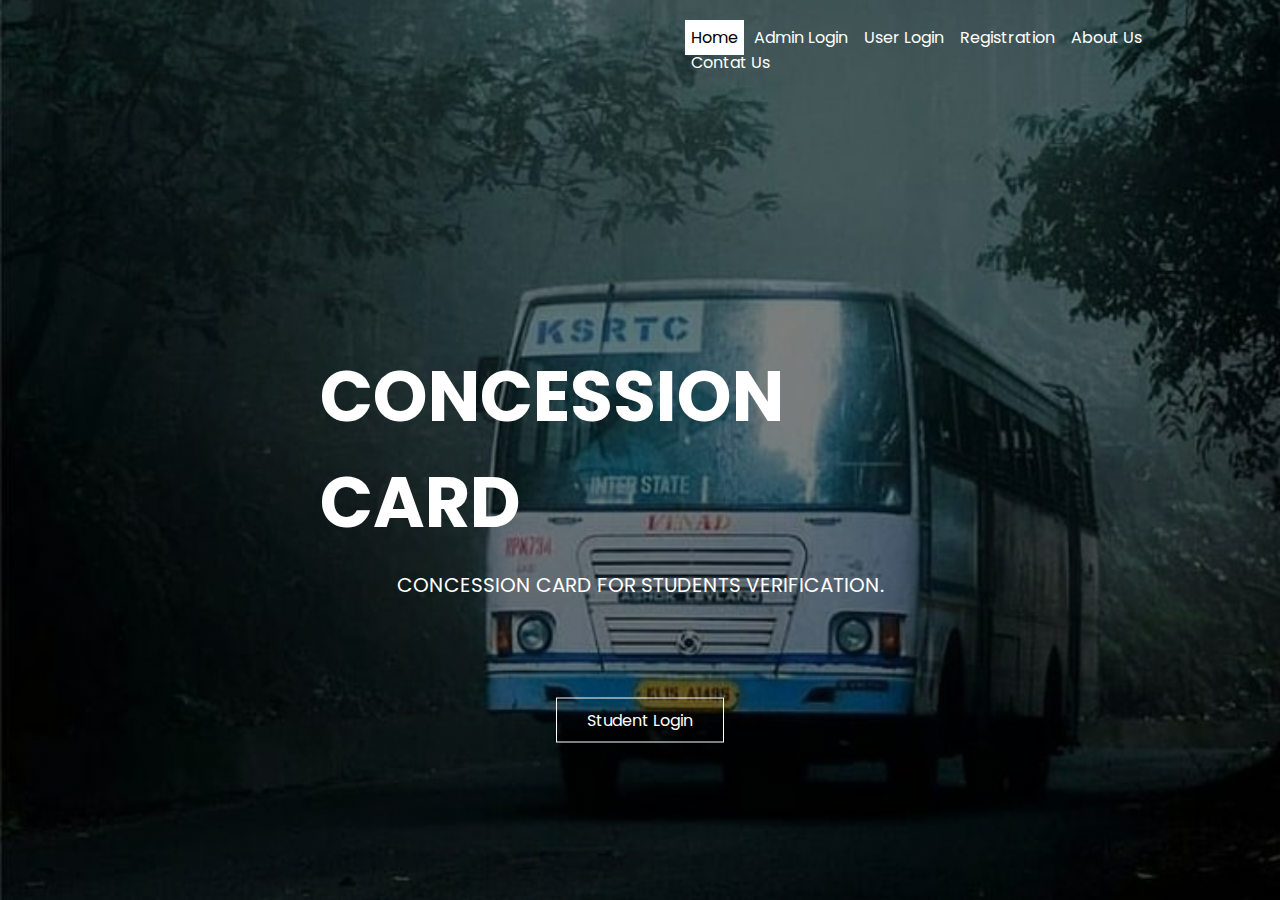
<file: index.html>
<html>
	<head>
		<title>home page</title>
		<link rel="stylesheet" type="text/css" href="index.css">
		<link rel="preconnect" href="https://fonts.googleapis.com">
		<link rel="preconnect" href="https://fonts.gstatic.com" crossorigin>
		<link href="https://fonts.googleapis.com/css2?family=Poppins:ital,wght@0,500;1,200&display=swap" rel="stylesheet">
		<link rel="preconnect" href="https://fonts.googleapis.com">
		<link rel="preconnect" href="https://fonts.gstatic.com" crossorigin>
		<link href="https://fonts.googleapis.com/css2?family=Poppins:ital,wght@0,500;1,200&display=swap" rel="stylesheet">
	</head>
	<body>
		<header>
			<div class="main">
				
				<ul>
					 <li class="active"><a href="#">Home</a></li>
					 <li><a href="adminlogin.php"> Admin Login</a></li>
					 <li><a href="userlogin.html"> User Login</a></li>
					<li><a href="reg.html">registration</a></li>
					<li><a href="#">About us</a></li>
					<li><a herf="#">Contat us </a> </a>
					</li>
					</div>
				</ul>
			</div>
			<div class="title">
				<h1>CONCESSION CARD</h1>
			</div>
			<div class="paragraph">
				<p>CONCESSION CARD FOR STUDENTS VERIFICATION.</span> </p>
			</div>
			<div class="button">
				<a href="userlogin.html" class="btn">Student Login</a>
				
	
			</div>
		</header>
	
	</body>
	</html>
</file>
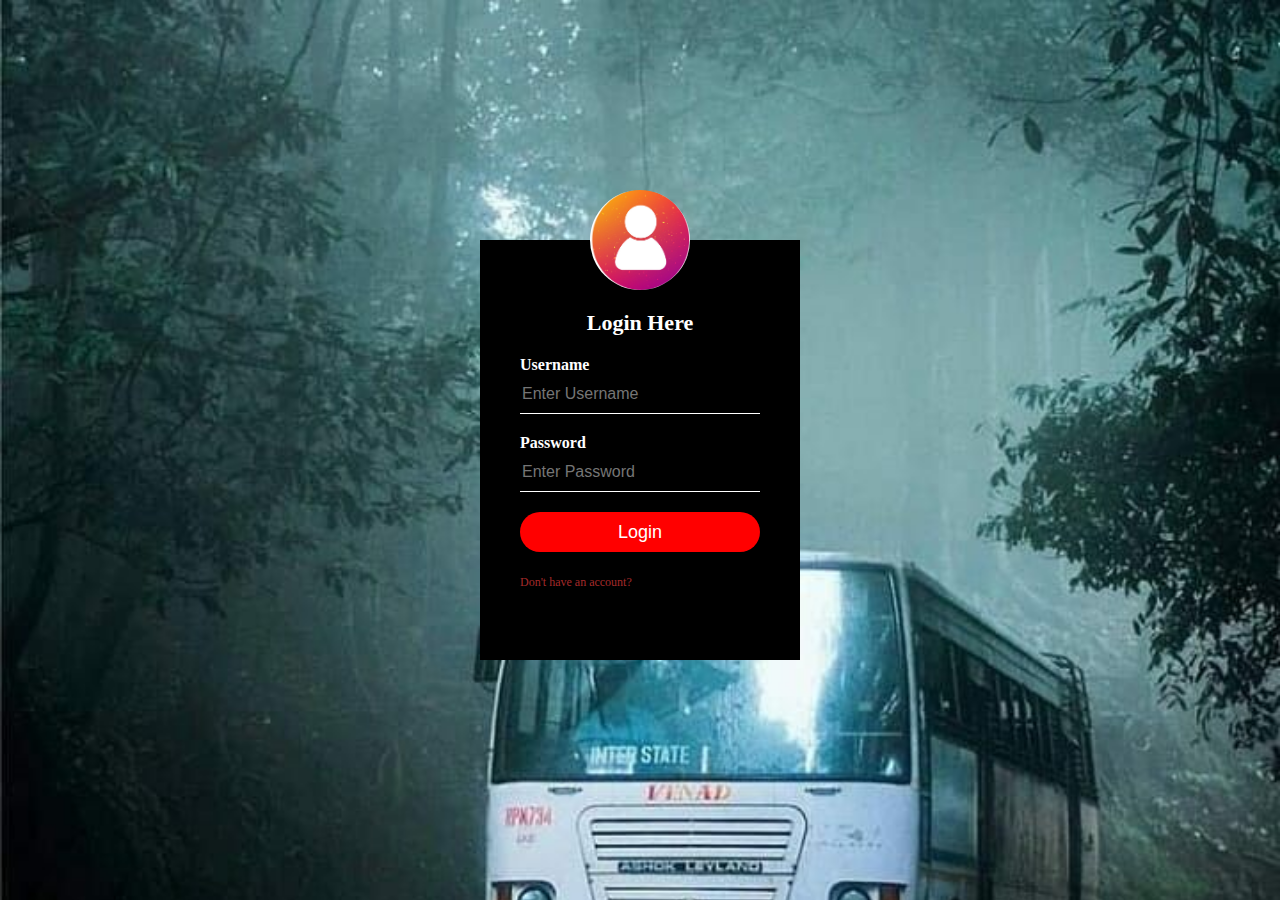
<file: login.html>
<html>
<head>
  <link rel="stylesheet"type="text/css" href="login.css">
  
  <href= REGISTRATION FORM></href>
    
  <title>login page</title>


</head>

<body>
      <div class="loginbox">
        <img src="user.jpg" class="user">
        <h1>Login Here</h1>
        <form action="connection/loginconnection.php" method="post">
          <p>Username</p>
          <input type="text" name="username" placeholder="Enter Username">
          <p>Password</p>
          <input type="password" name="password" placeholder="Enter Password">
          <input type="submit"  value="Login">
          <a href="reg.html">Don't have an account?</a>
        </form>
      </div>
</file>
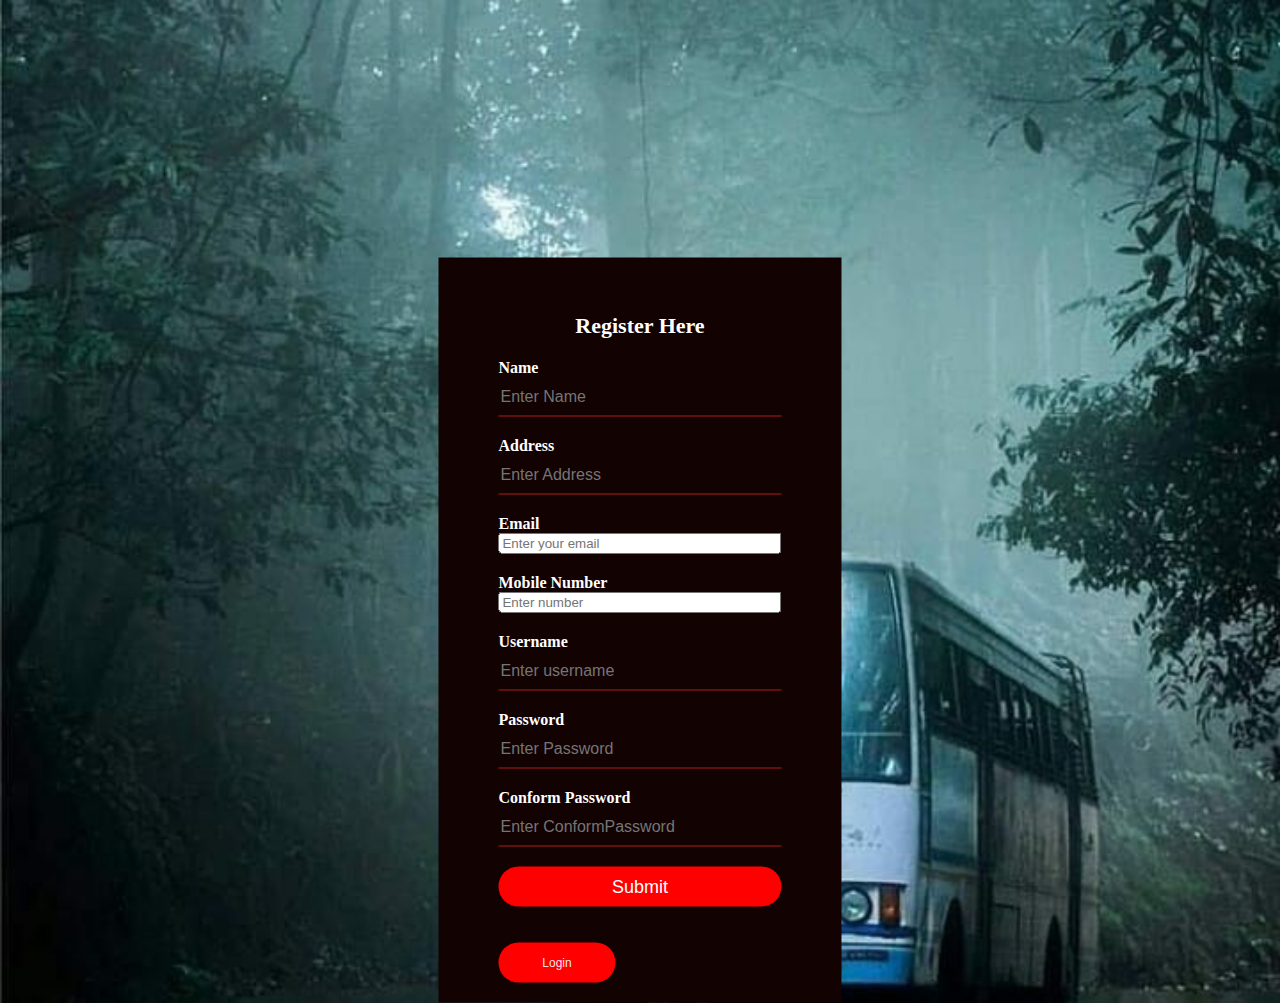
<file: reg.html>
<html>
	<head>
		<title>Registration form design</title>
		<link rel="stylesheet" type="text/css" href="reg.css">
	</head>
<body>
  <div class="regform">
	
		<h1>Register Here</h1>
	  <form action="connection/registerationconnection.php" method="POST">
		<p>Name</p>
		<input type="text" name="name" placeholder="Enter Name"required autofocus>
		<p>Address</p>
		<input type="text" name="address" placeholder="Enter Address"required>
		<p>Email</p>
		<input type="email" name="email" placeholder="Enter your email"required>
		<p>Mobile Number</p>
		<input type="number" name="number" pattern="[0-9]+" maxlength="10" minlength="10" placeholder="Enter number"required>
		<p>Username</p>
		<input type="text" name="uname" placeholder="Enter username"required>
		<p>Password</p>
		<input type="Password" name="pwd" placeholder="Enter Password"required>
		<p>Conform Password</p>
		<input type="password" name="cpwd" placeholder="Enter ConformPassword"required autofocus>
		<input type="submit" name="submit" >
		
	  </form>

	    <button><a id="login" href="login.html">Login</a></button>
	</div>
</body>
</html>
</file>
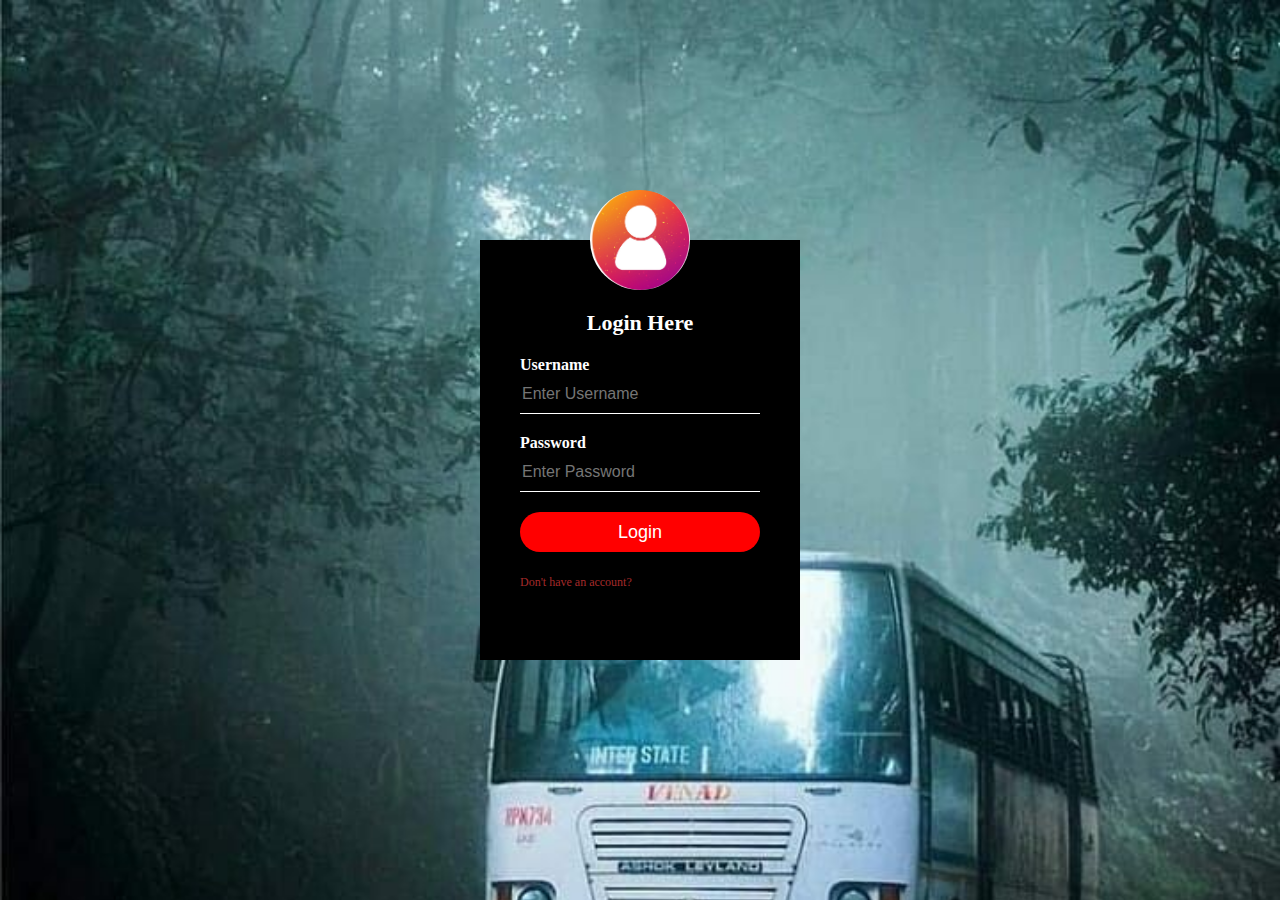
<file: userlogin.html>
<html>
<head>
  <link rel="stylesheet"type="text/css" href="login.css">
  
  <href= REGISTRATION FORM></href>
    
  <title>login page</title>


</head>

<body>
      <div class="loginbox">
        <img src="user.jpg" class="user">
        <h1>Login Here</h1>
        <form action="connection/useloginconnection.php" method="post">
          <p>Username</p>
          <input type="text" name="username" placeholder="Enter Username">
          <p>Password</p>
          <input type="password" name="password" placeholder="Enter Password">
          <input type="submit"  value="Login">
          <a href="reg.html">Don't have an account?</a>
        </form>
      </div>
</file>
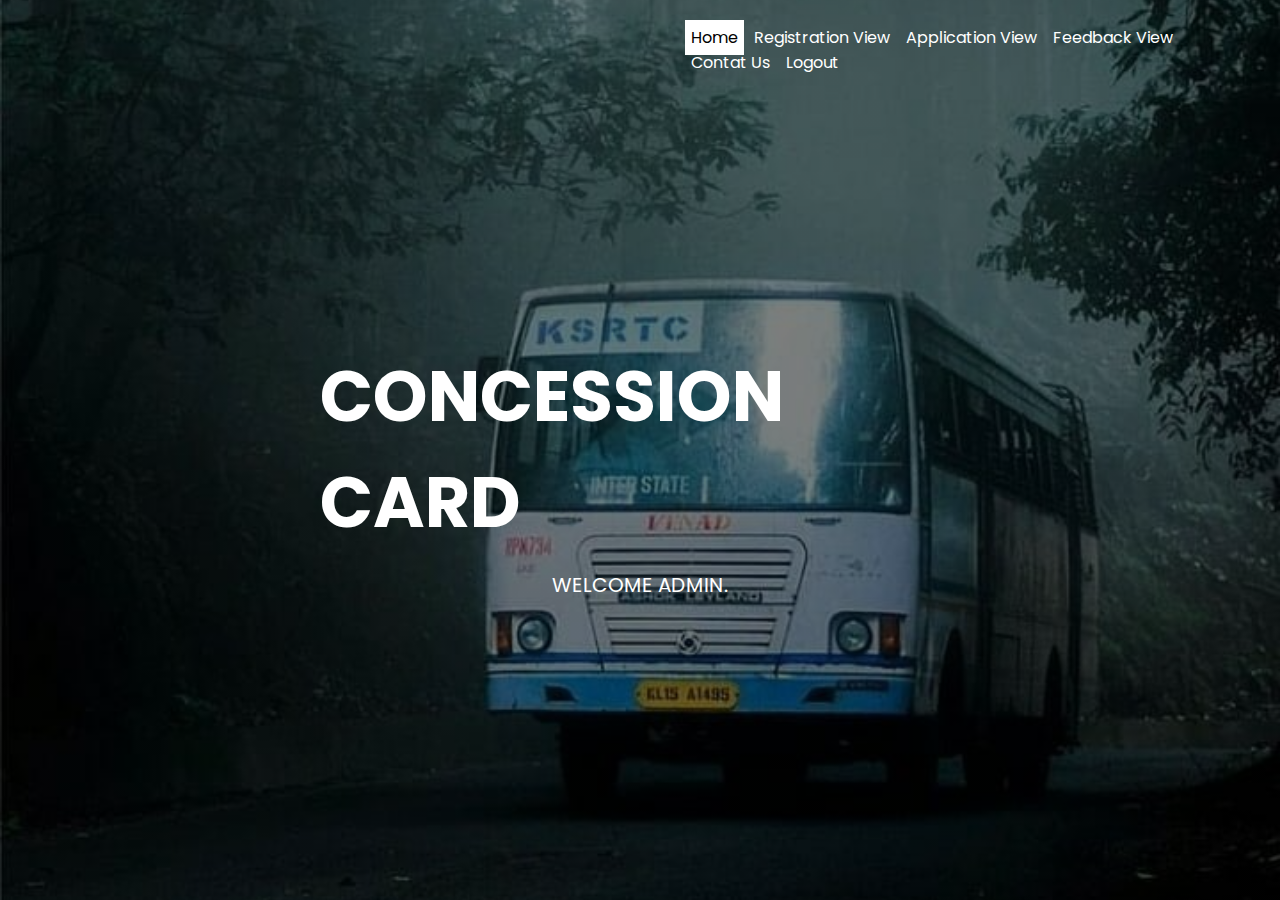
<file: admin/adminhome.html>
<html>
	<head>
		<title>home page</title>
		<link rel="stylesheet" type="text/css" href="../index.css">
		<link rel="preconnect" href="https://fonts.googleapis.com">
		<link rel="preconnect" href="https://fonts.gstatic.com" crossorigin>
		<link href="https://fonts.googleapis.com/css2?family=Poppins:ital,wght@0,500;1,200&display=swap" rel="stylesheet">
		<link rel="preconnect" href="https://fonts.googleapis.com">
		<link rel="preconnect" href="https://fonts.gstatic.com" crossorigin>
		<link href="https://fonts.googleapis.com/css2?family=Poppins:ital,wght@0,500;1,200&display=swap" rel="stylesheet">
	</head>
	<body>
		<header>
			<div class="main">
				
				<ul>
					
					 <li class="active"><a href="adminhome.html">Home</a></li>
					 <li><a href="viewstudent.php">Registration View</a></li>
					<li><a href="applicationview.php">Application View</a></li>
					<li><a href="feedbackview.php">Feedback View</a></li>
					<li><a herf="#">Contat us </a></li>
					<li><a href="../index.html">Logout </a></li>	
	
				</ul>
			</div>
						
	
				
		
			<div class="title">
				<h1>CONCESSION CARD</h1>
			</div>
			<div class="paragraph">
				<p>WELCOME ADMIN.</span> </p>
			</div>
			
		</header>
	
	</body>
	</html>
</file>
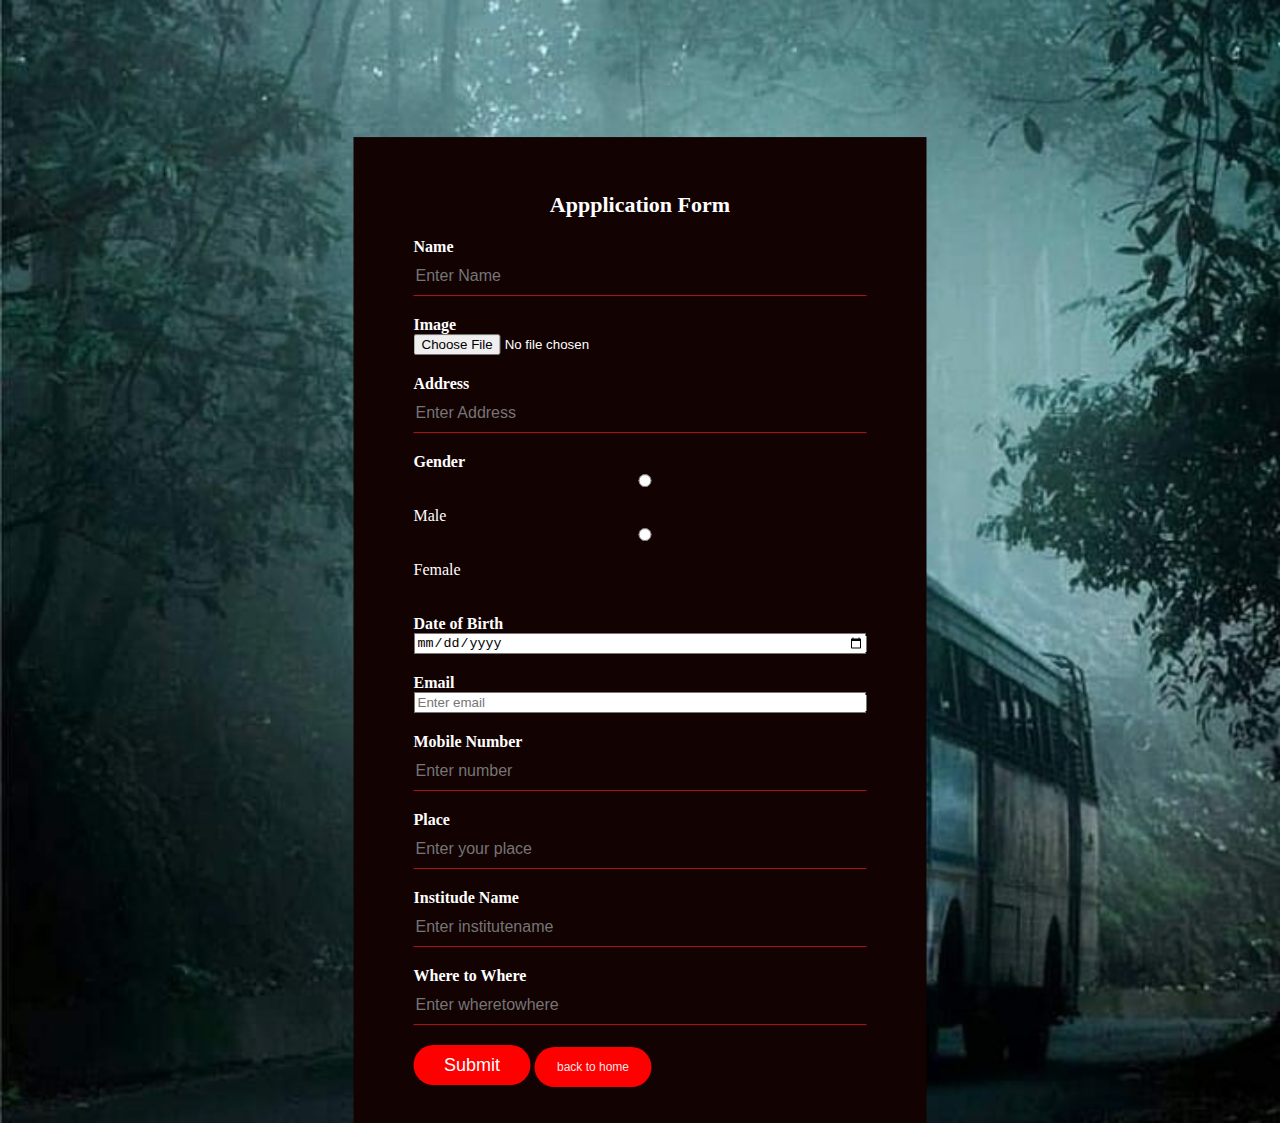
<file: student/application.html>
<html>
	<head>
		<title>Application Form</title>
		<link rel="stylesheet" type="text/css" href="../reg.css">
	</head>

<body>
  <div class="regform">
		
		<h1>Appplication Form</h1>
	  <form action="../connection/appli_conn.php" method="POST">
		<p>Name</p>
		<input type="text" name="name" placeholder="Enter Name"required autofocus>
		<div class="form-input"></div>
		<p>Image</p>
		<input type="file" name="image" placeholder="Choose an image from the file" required>
		<p>Address</p>
		<input type="text" name="address" placeholder="Enter Address"required>
	    <p>Gender</p>
	    <div class="row">
			<div class="col-md-3" style="text-align:right">
			 </div>
			 <div class="col-md-6">
			   <input type="radio" name="rbgender" value="Male">Male
			   <input type="radio" name="rbgender" value="Female" >Female
		   </div>
		   <br>
		<br><p>Date of Birth</p>
		<input type="date" name="dob" placeholder="Enter number"required>
		<p> Email</p>
		<input type="email" name="email" placeholder="Enter email"required>
		<p>Mobile Number</p>
		<input type="text" name="number" pattern="[0-9]+" maxlength="10" minlength="10" placeholder="Enter number"required>
		<p>Place</p>
		<input type="text" name="place" placeholder="Enter your place"required>
		<p>Institude Name</p>
		<input type="text" name="institutename" placeholder="Enter institutename"required>
        <p>Where to Where</p>
		<input type="text" name="wheretowhere" placeholder="Enter wheretowhere"required autofocus>
        
		<button type="submit" name="submit">Submit</button>
		
	  </form>

	    <button><a id="logout" href="home.html">back to home</a></button>
	</div>
</body>
</html>
</file>
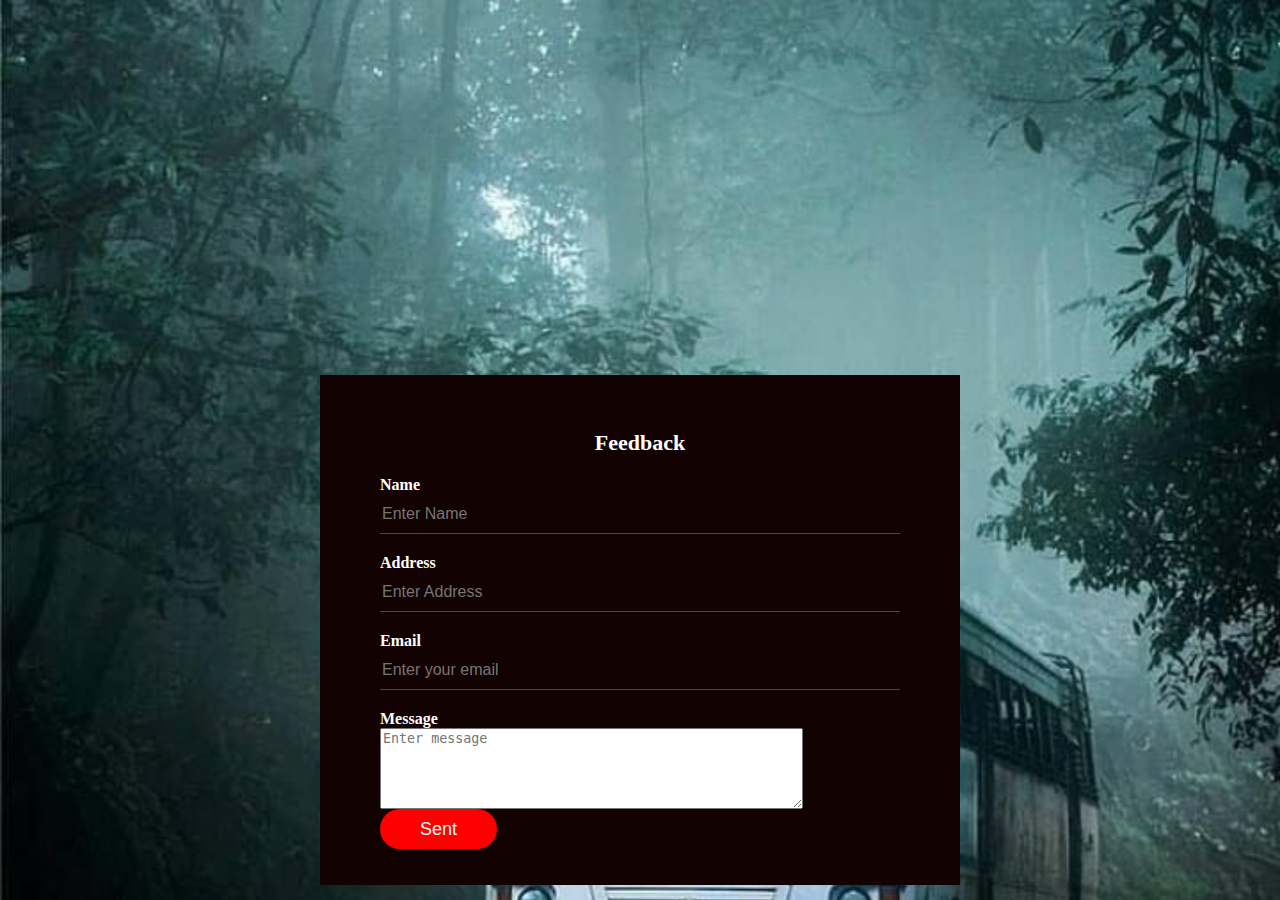
<file: student/feedback.html>
<html>
	<head>
		<title>Registration form design</title>
		<link rel="stylesheet" type="text/css" href="../reg.css">
	</head>
<body>
  <div class="regform">
		<h1>Feedback</h1>
	  <form action="../connection/feedbackconnection.php" method="POST">
		<p>Name</p>
		<input type="text" name="name" placeholder="Enter Name"required autofocus>
		<p>Address</p>
		<input type="text" name="address" placeholder="Enter Address"required>
		<p>Email</p>
		<input type="text" name="email" placeholder="Enter your email"required autofocus>
		<p>Message</p>
		<textarea type="text" name="message" placeholder="Enter message" rows="5" cols="50" required></textarea>
		
		<button type="submit" value="Submit">Sent</button>
	  </form>

	  
	    
	</div>
</body>
</html>
</file>
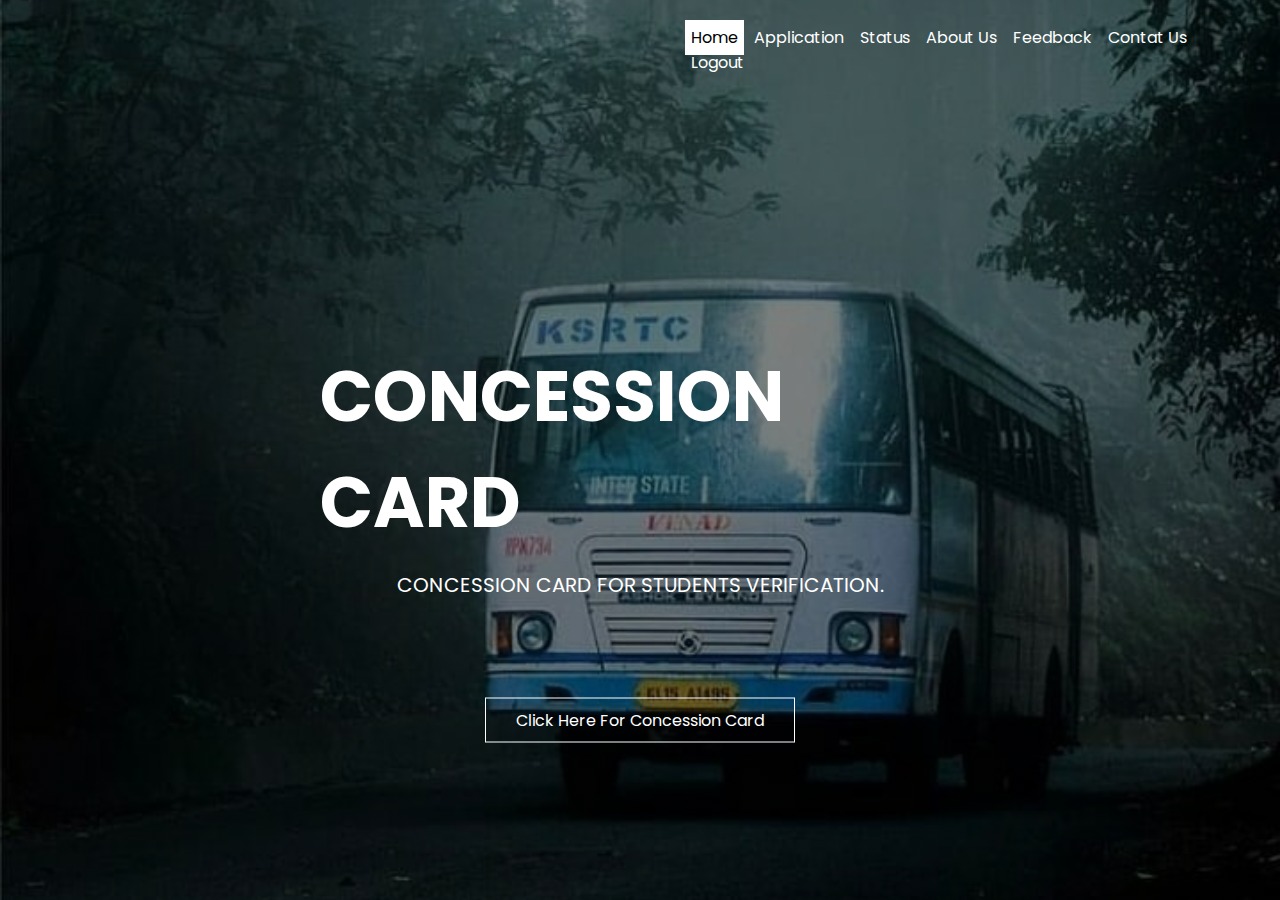
<file: student/home.html>
<html>
	<head>
		<title>home page</title>
		<link rel="stylesheet" type="text/css" href="../index.css">
		<link rel="preconnect" href="https://fonts.googleapis.com">
		<link rel="preconnect" href="https://fonts.gstatic.com" crossorigin>
		<link href="https://fonts.googleapis.com/css2?family=Poppins:ital,wght@0,500;1,200&display=swap" rel="stylesheet">
		<link rel="preconnect" href="https://fonts.googleapis.com">
		<link rel="preconnect" href="https://fonts.gstatic.com" crossorigin>
		<link href="https://fonts.googleapis.com/css2?family=Poppins:ital,wght@0,500;1,200&display=swap" rel="stylesheet">
	</head>
	<body>
		<header>
			<div class="main">
				
				<ul>
					 <li class="active"><a href="#">Home</a></li>
					
					<li><a href="application.html">Application</a></li>
					<li><a href="viewstatusbyemail.php">status</a></li>
					<li><a href="#">About us</a></li>
					<li><a href="feedback.html">feedback</a></li>
					<li><a herf="#">Contat us </a></li>
                    <li><a href="../index.html">Logout</a></li>
						
	
	
					</div>
						
	
				</ul>
			</div>
			<div class="title">
				<h1>CONCESSION CARD</h1>
			</div>
			<div class="paragraph">
				<p>CONCESSION CARD FOR STUDENTS VERIFICATION.</span> </p>
			</div>
			<div class="button">
				<a href="application.html" class="btn">Click Here For Concession Card</a>
				
	
			</div>
		</header>
	
	</body>
	</html>
</file>
<file: index.css>
@import url('https://fonts.googlepis.com/css2?family=poppins:wght@100;300;400;500;600&display=swap');
:root{
	--orange:#ff7800;
	--black:#130f40;
	--light-color:#666;
	--box-shadow: 0.5rem 1rem rgba(0,0,0,.1);
	--border:1rem solid rgba(0,0,0,.1);
	--outline: :1rem solid rgba(0,0,0,.1);

} 
*{
	font-family: 'Poppins', sans-serif;
	margin: 0;
	padding: 0;
	box-sizing: border-box;
	outline: none;
	border:none;
	text-decoration: none;
	text-transform: capitalize;
	transition: all .2s linear;
}
header{
    
	background-image: linear-gradient(rgba(0,0,0,0.5),rgba(0,0,0,0.5)), url(bus.jpg);
	height: 100vh;
	background-size: cover;
	background-position: center;
    
}
ul{
	float: left;
	list-style-type: none;
	margin-top: 25px;
    padding-left: 645px;
}
ul li{
	display: inline-block;
}

ul li a{
	text-decoration: none;
	color: #fff;
	padding: 5px 5px;
	border: 1px solid transparent;
	transition: 0.6s ease;

}
ul li a:hover{
	background-color: #fff;
	color: #000;
}
ul li.active a{
	background-color: #fff;
	color: #000;
}



ul li ul{
 position: absolute;
}

.main{
	max-width: 1200px;
	margin: auto;
}
.icon{
	float: left;
	width: 200px;
	height: 50px;
}
	
.logo {
	color: #fff;
	padding-top: 10px;
	font-size: 35px;
	font-family: Arial;
	float: left;
}

.title{
	position: absolute;
	top: 50%;
	left: 50%;
	transform: translate(-50%,-50%);
}
.title h1{
	color: #fff;
	font-size: 70px;
}
.paragraph{
	position: absolute;
	top: 65%;
	left: 50%;
	transform: translate(-50%,-50%);
}
.paragraph p{
	color: #fff;
	font-size: 20px;
}
.span{
	color: #00ffe7;
}
.button{
	position: absolute;
	top: 80%;
	left: 50%;
	transform: translate(-50%,-50%);
}
.btn{
	border: 1px solid #fff;
	padding: 10px 30px;
	color: #fff;
	text-decoration: none;
	transition: 0.6s ease;
}
.btn:hover{
	background-color: #fff;
	color: #000;
}
</file>
<file: login.css>
body
      
      {
        margin: 0;
        padding: 0;
        background: url(bus.jpg);
        background-repeat: no-repeat;
        background-size: cover;
        font-size: bold;
      }
  .loginbox{
    width: 320px;
    height: 420px;
    background: #000;
    color: #fff;
    top: 50%;
    left: 50%;
    position: absolute;
    transform: translate(-50%,-50%);
    box-sizing: border-box;
    padding: 70px 40px;
}

.user{
  width: 100px;
  height: 100px;
  border-radius:50% ;
  position: absolute;
  top: -50px;
  left:calc(50% - 50px);

}
 

h1{
  margin: 0;
  padding: 0 0 20px;
  text-align: center;
  font-size: 22px;

}

 .loginbox p{
    margin: 0;
    padding: 0;
    font-weight: bold;
 }

 .loginbox input{
   width: 100%;
   margin-bottom: 20px;
 }
 .loginbox input[type="text"], input[type="password"]
 {
    border: none;
    border-bottom: 1px solid #fff;
    background: transparent;
    outline: none;
    height: 40px;
    color: #fff;
    font-size: 16px;

 }

 .loginbox input[type="submit"]
 {
   border:none;
   outline: none;
   height: 40px;
   background: red;
   color: #fff;
   font-size: 18px;
   border-radius:20px;
 }
 .loginbox input[type="submit"]:hover
 {
   cursor:pointer;
   background: #ffc107;
   color:#000;

 }
 .loginbox a{
   text-decoration: none;
   font-size: 12px;
   line-height: 20px;
   color:brown;

 }
 .loginbox a:hover
 {
   color: #ffc107;
 }
</file>
<file: reg.css>
body
{
        margin: 0;
        padding: 0;
        background:url(bus.jpg);
        background-repeat: no-repeat;
        background-size: cover;
        font-size: bold;
        justify-content: center;
        position: relative;
 }
.regform{
    width: auto;
    height: auto;
    background:rgb(19, 2, 2);
    color: white;
    top: 70%;
    left: 50%;
    position: absolute;
    transform: translate(-50%,-50%);
    box-sizing: border-box;
    padding: 20px 60px;
}

.user{
  width: 100px;
  height: 100px;
  border-radius:50% ;
  position: absolute;
  top: -50px;
  left:calc(50% - 50px);

}
 

h1{
  margin: 0;
  padding: 35px 0 20px;
  text-align: center;
  font-size: 22px;

}

.regform p{
    margin: 0;
    padding: 0;
    font-weight: bold;
 }

.regform input{
   width: 100%;
   margin-bottom: 20px;

 }

.regform input[type="text"], input[type="password"]
 {
    border: none;
    border-bottom: 1px solid rgb(173, 26, 26);
    background: transparent;
    outline: none;
    height: 40px;
    color: #fff;
    font-size: 16px;

 }

.regform input[type="submit"]
 {
   border:none;
   outline: none;
   height: 40px;
   background: red;
   color: #fff;
   font-size: 18px;
   border-radius:20px;
 }
 
 
button
 {
   border:none;
   align-self: center;
   outline: none;
   height: 40px;
   width: 117px;
   background: red;
   color: #fff;
   font-size: 18px;
   border-radius:20px;
 }
 
.regform input[type="submit"]:hover
 {
   cursor:pointer;
   background: #ffc107;
   color:#fff;
   
 }
.regform a{
   text-decoration: none;
   font-size: 12px;
   line-height: 20px;
   color:rgba(248, 240, 243, 0.966);

 }
.regform a:hover
 {
   color: #ffc107;
 }
</file>
